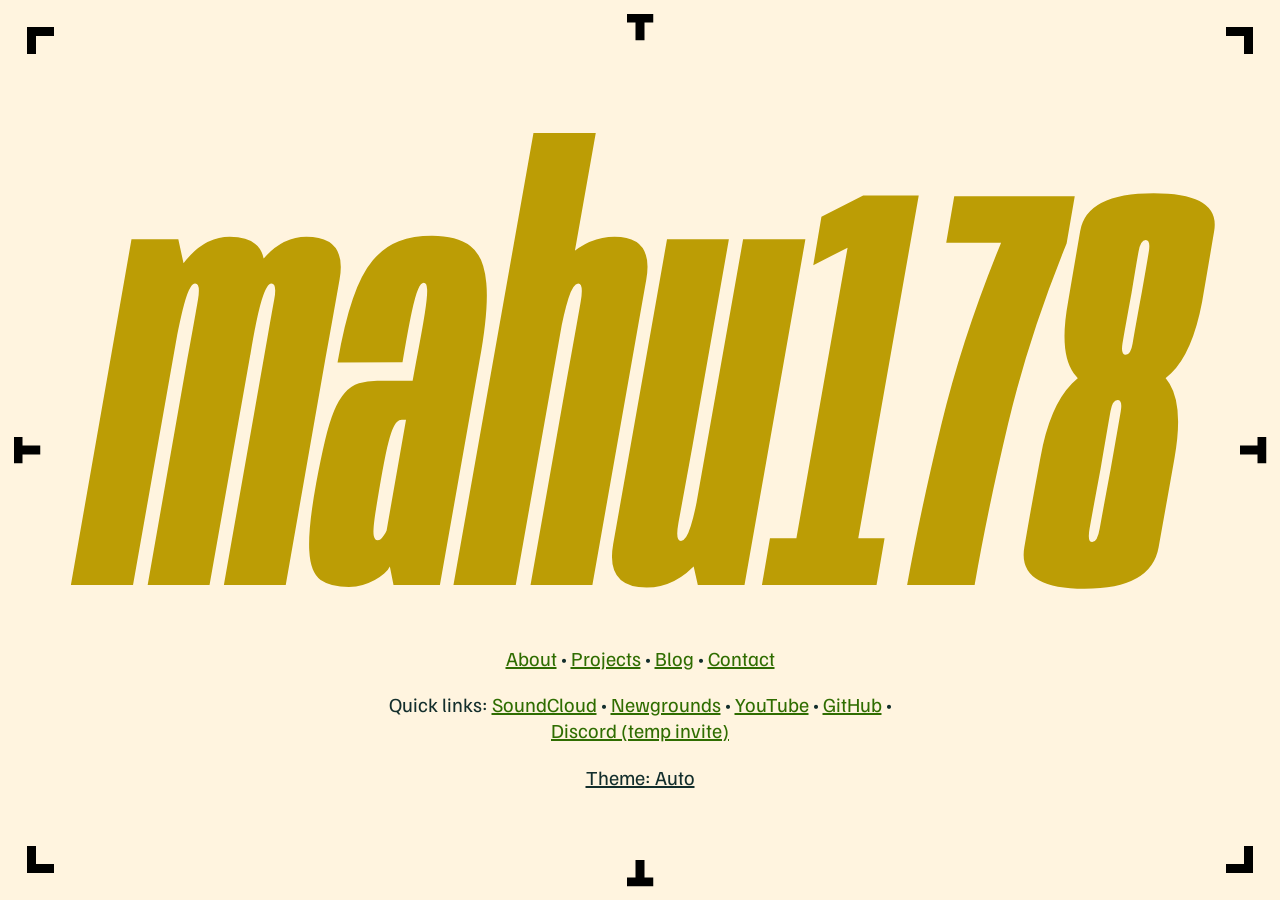
<file: index.html>
<!DOCTYPE html>
<html lang="en">

<head>
	<meta charset="utf-8" />
	<title>mahu178</title>
	<meta name="viewport" content="width=device-width" />
    <link rel="stylesheet" href="css/styles.css?v=20260821" />
	<link rel="icon" type="image/png" href="images/favicon.png" />
	<meta name="description" content="MÈO MÈO on the internet <<vine boom sound effect>>" />
	<meta name="keywords" content="portfolio, projects, contact, about me" />
    <script src="scripts/script.js?v=20260821" defer></script>
    <style>
        @keyframes DropIn {
            0% {
                transform: translateY(-100vh);
            }
            100% {
                transform: translateY(0);
            }
        }

        html[data-theme="dark"] {
            --frame-brightness: 100%;
        }
        html[data-theme="light"] {
            --frame-brightness: 0%;
        }
        body {
            width: 100vw;
            text-align: center;
            background-color: var(--bg);
        }

        h1 {
            font-size: min(45vw, 70vh);
            font-stretch: 50%;
            font-weight: 600;
            font-style: italic;
            line-height: 10%;
            background: transparent;
            animation: DropIn 0.5s ease-out;
        }

        main {
            display: flex;
            flex-direction: column;
            justify-content: center;
            align-items: center;
            min-height: 100dvh;
            box-sizing: border-box;
            margin: 0 min(3vw, 3vh);
            padding: 6vh 0;
        }

        #frame {
            --overlay-offset: min(3vw, 3vh);
            position: fixed;
            inset: 0;
            z-index: 9999;
            cursor: default;
            width: 100%;
            height: 100%;
            pointer-events: none;
            filter: brightness(var(--frame-brightness));
        }

        #frame span {
            position: absolute;
            display: block;
            background-repeat: no-repeat;
            background-size: 100% 100%;
        }

        #frame .corner {
            width: var(--overlay-offset);
            height: var(--overlay-offset);
            background-image: url(images/bg-corner.svg);
        }

        #frame .corner:nth-child(1) { top: var(--overlay-offset); left: var(--overlay-offset); }
        #frame .corner:nth-child(2) { top: var(--overlay-offset); right: var(--overlay-offset); transform: rotate(90deg); }
        #frame .corner:nth-child(3) { right: var(--overlay-offset); bottom: var(--overlay-offset); transform: rotate(180deg); }
        #frame .corner:nth-child(4) { bottom: var(--overlay-offset); left: var(--overlay-offset); transform: rotate(270deg); }

        #frame .side {
            width: var(--overlay-offset);
            height: var(--overlay-offset);
            background-image: url(images/bg-side.svg);
            transform-origin: center;
        }

        #frame .side:nth-child(5) {
            top: var(--overlay-offset);
            left: 50%;
            transform: translate(-50%, -50%);
        }

        #frame .side:nth-child(6) {
            top: 50%;
            right: var(--overlay-offset);
            transform: translate(50%, -50%) rotate(90deg);
        }

        #frame .side:nth-child(7) {
            bottom: var(--overlay-offset);
            left: 50%;
            transform: translate(-50%, 50%) rotate(180deg);
        }

        #frame .side:nth-child(8) {
            top: 50%;
            left: var(--overlay-offset);
            transform: translate(-50%, -50%) rotate(270deg);
        }
    </style>
</head>

<body>
	<main>
		<div class="logo-section">
			<h1>mahu178</h1>
		</div>
		<nav>
			<a href="about.html">About</a> • <a href="projects.html">Projects</a> • <a href="blog.html">Blog</a> • <a href="contact.html">Contact</a>
		</nav>
		<p>Quick links: <a href="https://soundcloud.com/mahu178" target="_blank" rel="noopener noreferrer">SoundCloud</a> • <a href="https://mahu178.newgrounds.com/audio" target="_blank" rel="noopener noreferrer">Newgrounds</a> • <a href="https://www.youtube.com/@mahu178" target="_blank" rel="noopener noreferrer">YouTube</a> • <a href="https://github.com/mahu178" target="_blank" rel="noopener noreferrer">GitHub</a> • <a href="https://discord.gg/q94Nxc7dAx" target="_blank" rel="noopener noreferrer">Discord (temp invite)</a></p> 
        <button id="theme-mode" type="button" aria-label="Theme: auto">Theme: Auto</button>
	</main>
	<div id="frame" aria-hidden="true">
        <span class="corner"></span><span class="corner"></span><span class="corner"></span><span class="corner"></span>
        <span class="side"></span><span class="side"></span><span class="side"></span><span class="side"></span>
    </div>
</body>

</html>
</file>
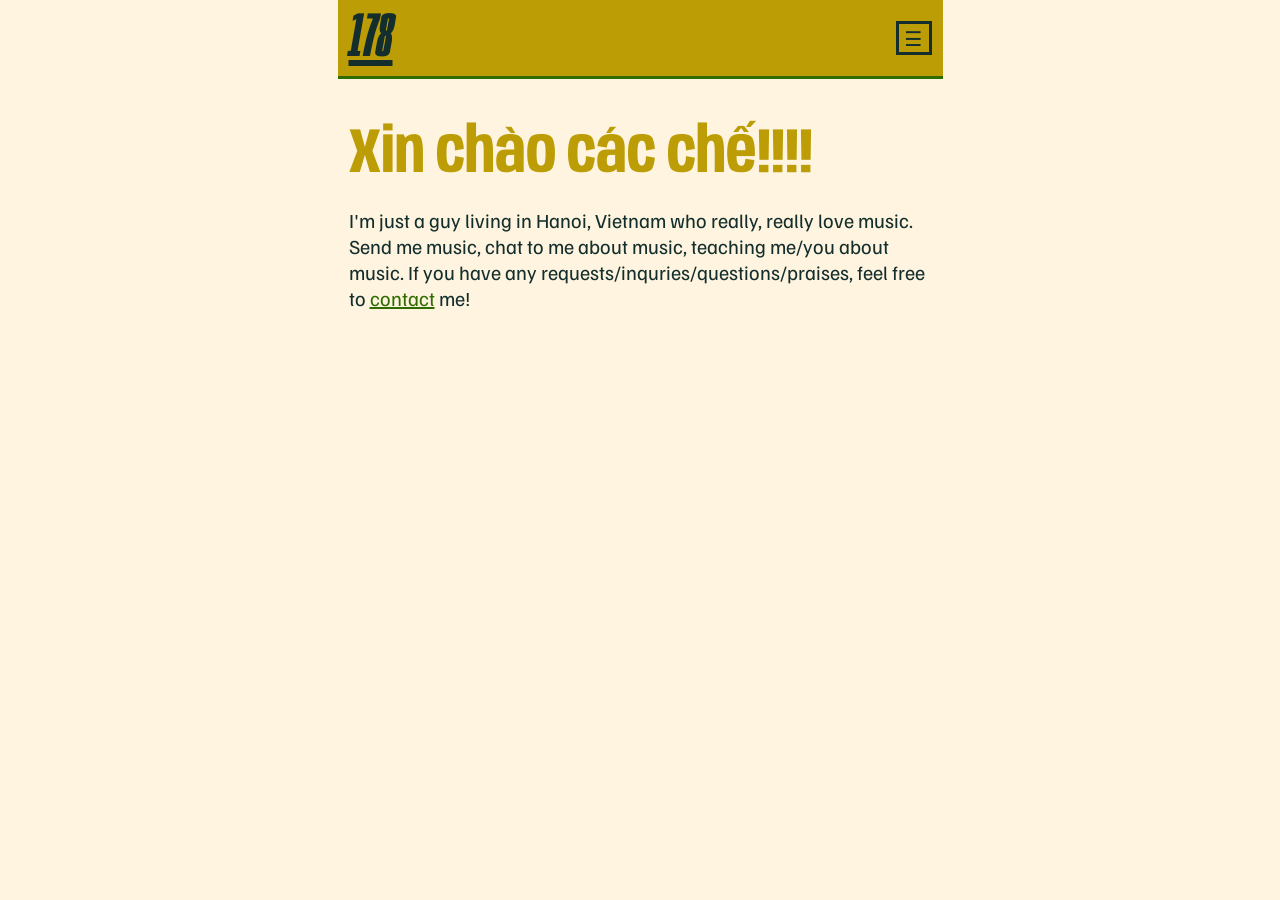
<file: about.html>
<!DOCTYPE html>
<html lang="en">

<head>
	<meta charset="UTF-8">
	<meta name="viewport" content="width=device-width, initial-scale=1.0">
	<title>ABOUT MOI :3!!!</title>
	<link rel="icon" type="image/png" href="./images/favicon.png" />
	<link rel="stylesheet" href="./css/styles.css?v=20260820">
	<script src="./scripts/script.js?v=20260820" defer></script>
</head>

<body>
	<header>
		<a id="home" href="index.html">178</a>
		<button id="menu-toggle" type="button" aria-label="Open menu" aria-expanded="false" aria-controls="site-menu">☰</button>
		<nav id="site-menu" hidden>
			<a href="about.html">About</a>
			<a href="projects.html">Projects</a>
			<a href="blog.html">Blog</a>
			<a href="contact.html">Contact</a>
			<button id="theme-mode" type="button" aria-label="Theme: auto">Theme: Auto</button>
		</nav>
	</header>

	<main>
		<h1>Xin chào các chế!!!!</h1>
		<p>I'm just a guy living in Hanoi, Vietnam who really, really love music. Send me music, chat to me about music, teaching me/you about music. If you have any requests/inquries/questions/praises, feel free to <a href="contact.html">contact</a> me!</p>
	</main>
</body>
</html>
</file>
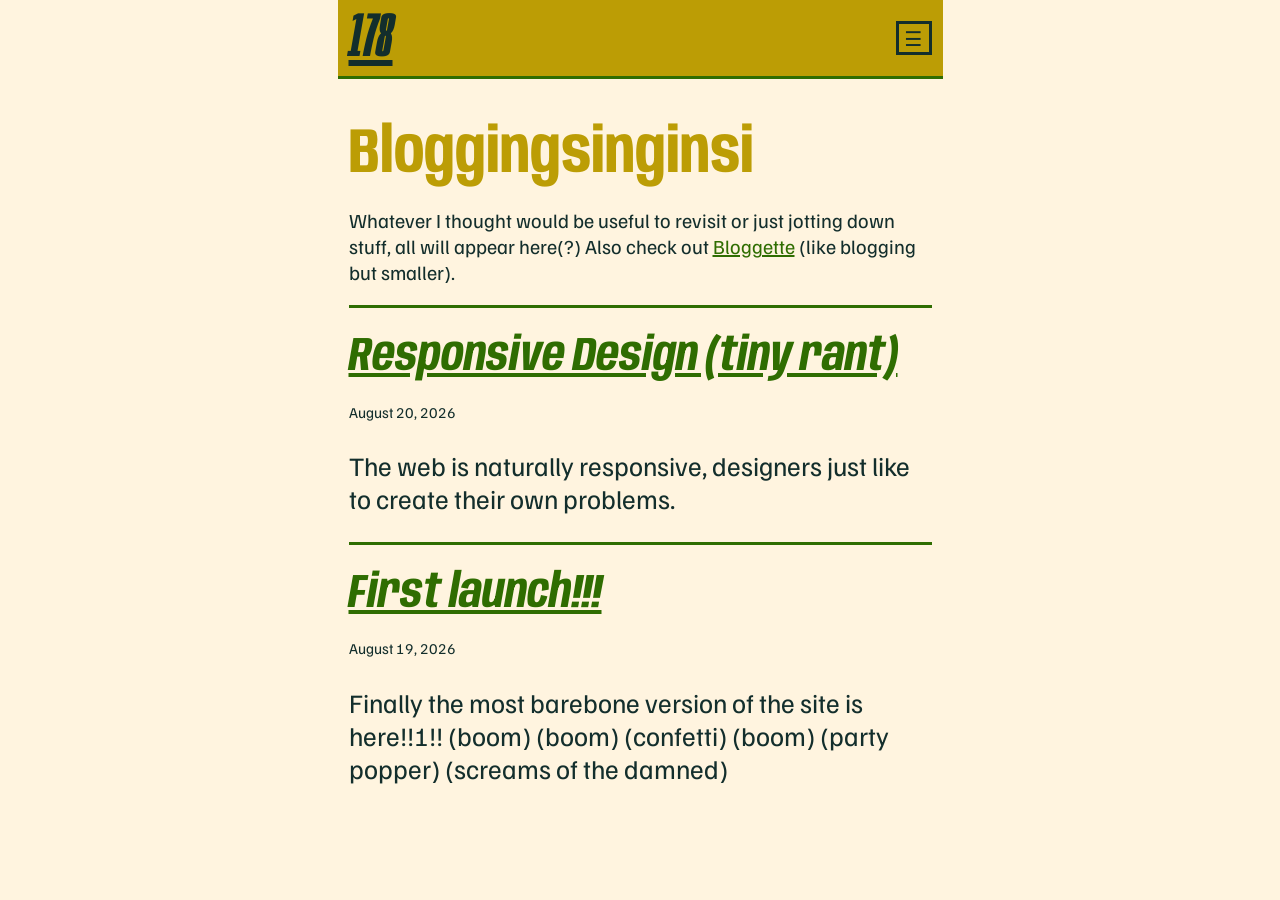
<file: blog.html>
<!DOCTYPE html>
<html lang="en">

<head>
	<meta charset="UTF-8">
	<meta name="viewport" content="width=device-width, initial-scale=1.0">
	<title>blogloglog</title>
	<link rel="icon" type="image/png" href="./images/favicon.png" />
	<link rel="stylesheet" href="./css/styles.css?v=20260821">
	<script src="./scripts/script.js?v=20260821" defer></script>
    <style>
        article {
			border-top: solid var(--acc-hc);
            margin: 1em auto;
        }
    </style>
</head>

<body>
	<header>
		<a id="home" href="index.html">178</a>
		<button id="menu-toggle" type="button" aria-label="Open menu" aria-expanded="false" aria-controls="site-menu">☰</button>
		<nav id="site-menu" hidden>
			<a href="about.html">About</a>
			<a href="projects.html">Projects</a>
			<a href="blog.html">Blog</a>
			<a href="contact.html">Contact</a>
			<button id="theme-mode" type="button" aria-label="Theme: auto">Theme: Auto</button>
		</nav>
	</header>

	<main>
		<h1>Bloggingsinginsi</h1>
        <p>Whatever I thought would be useful to revisit or just jotting down stuff, all will appear here(?) Also check out <a href="blogette.html">Bloggette</a> (like blogging but smaller)</a>.</p>
        
		<article id="20260820">
            <h2><a href="blog/20260820.html">Responsive Design (tiny rant)</a></h2>
			<small class="blog-date">August 20, 2026</small>
            <p class="blog-excerpt">The web is naturally responsive, designers just like to create their own problems.</p>
        </article>
        
		<article id="20260819">
            <h2><a href="blog/20260819.html">First launch!!!</a></h2>
			<small class="blog-date">August 19, 2026</small>
            <p class="blog-excerpt">Finally the most barebone version of the site is here!!!!! (boom) (boom) (confetti) (boom) (party popper) (screams of the damned)</p>
        </article>
    </main>
</body>
</html>
</file>
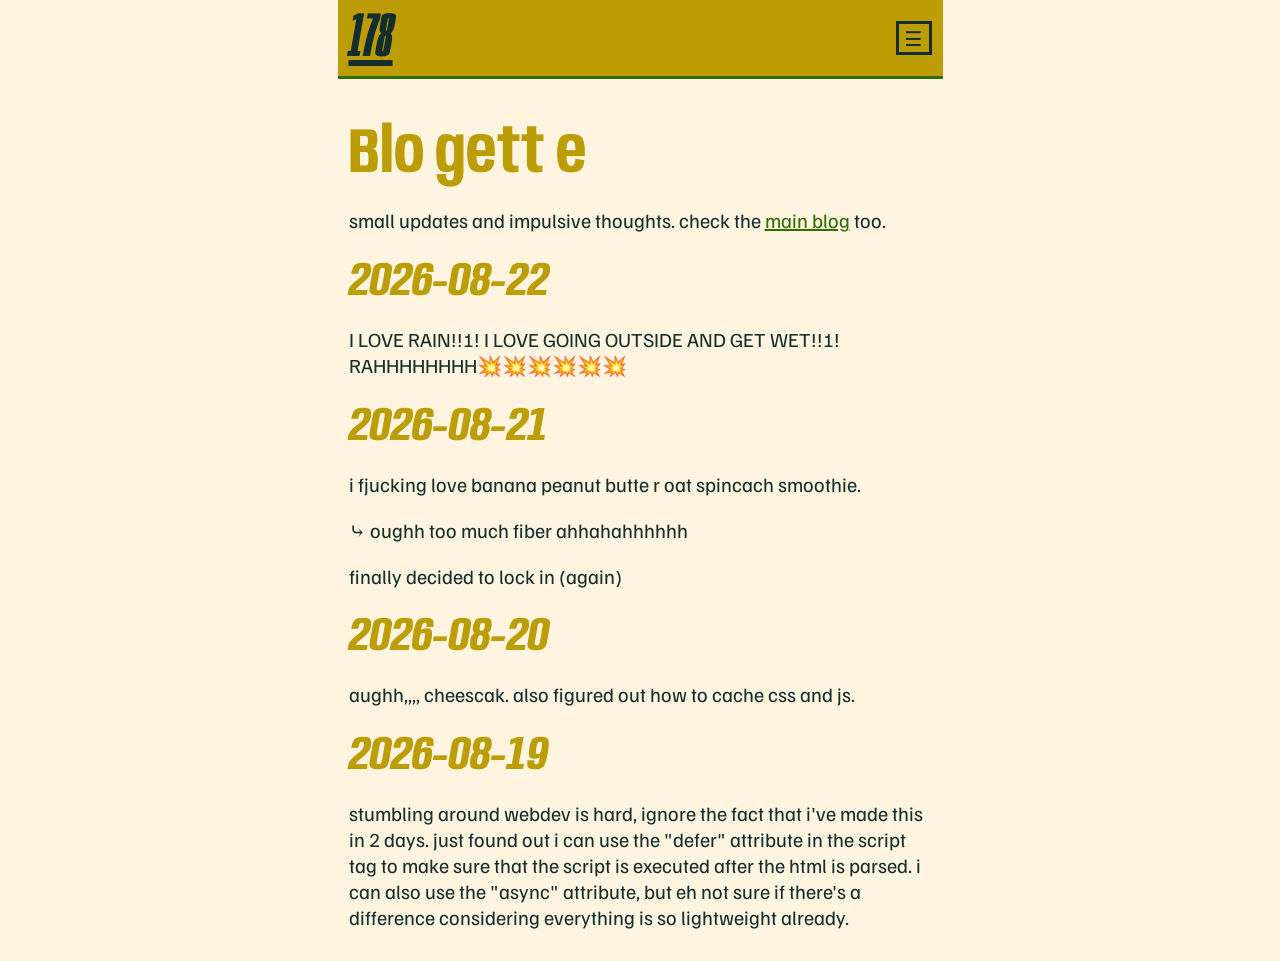
<file: blogette.html>
<!DOCTYPE html>
<html lang="en">

<head>
	<meta charset="UTF-8">
	<meta name="viewport" content="width=device-width, initial-scale=1.0">
	<title>blo</title>
	<link rel="icon" type="image/png" href="./images/favicon.png" />
	<link rel="stylesheet" href="./css/styles.css?v=20260821">
	<script src="./scripts/script.js?v=20260821" defer></script>
</head>

<body>
	<header>
		<a id="home" href="index.html">178</a>
		<button id="menu-toggle" type="button" aria-label="Open menu" aria-expanded="false" aria-controls="site-menu">☰</button>
		<nav id="site-menu" hidden>
			<a href="about.html">About</a>
			<a href="projects.html">Projects</a>
			<a href="blog.html">Blog</a>
			<a href="contact.html">Contact</a>
			<button id="theme-mode" type="button" aria-label="Theme: auto">Theme: Auto</button>
		</nav>
	</header>

	<main>
		<h1>Blo gett e</h1>
        <p>small updates and impulsive thoughts. check the <a href="blog.html">main blog</a> too.</p>
        <article>
            <h2>2026-08-22</h2>
            <p>I LOVE RAIN!!!! I LOVE GOING OUTSIDE AND GET WET!!!! RAHHHHHHHH💥💥💥💥💥💥</p>
        </article>
        <article>
            <h2>2026-08-21</h2>
            <p>i fjucking love banana peanut butte r oat spincach smoothie.</p>
			<p>⤷ oughh too much fiber ahhahahhhhhh</p>
			<p>finally decided to lock in (again)</p>
        </article>
        <article>
            <h2>2026-08-20</h2>
            <p>aughh,,,, cheescak. also figured out how to cache css and js.</p>
        </article>
        <article>
            <h2>2026-08-19</h2>
            <p>stumbling around webdev is hard, ignore the fact that i've made this in 2 days. just found out i can use the "defer" attribute in the script tag to make sure that the script is executed after the html is parsed. i can also use the "async" attribute, but eh not sure if there's a difference considering everything is so lightweight already.</p>
        </article>
    </main>
</body>
</html>
</file>
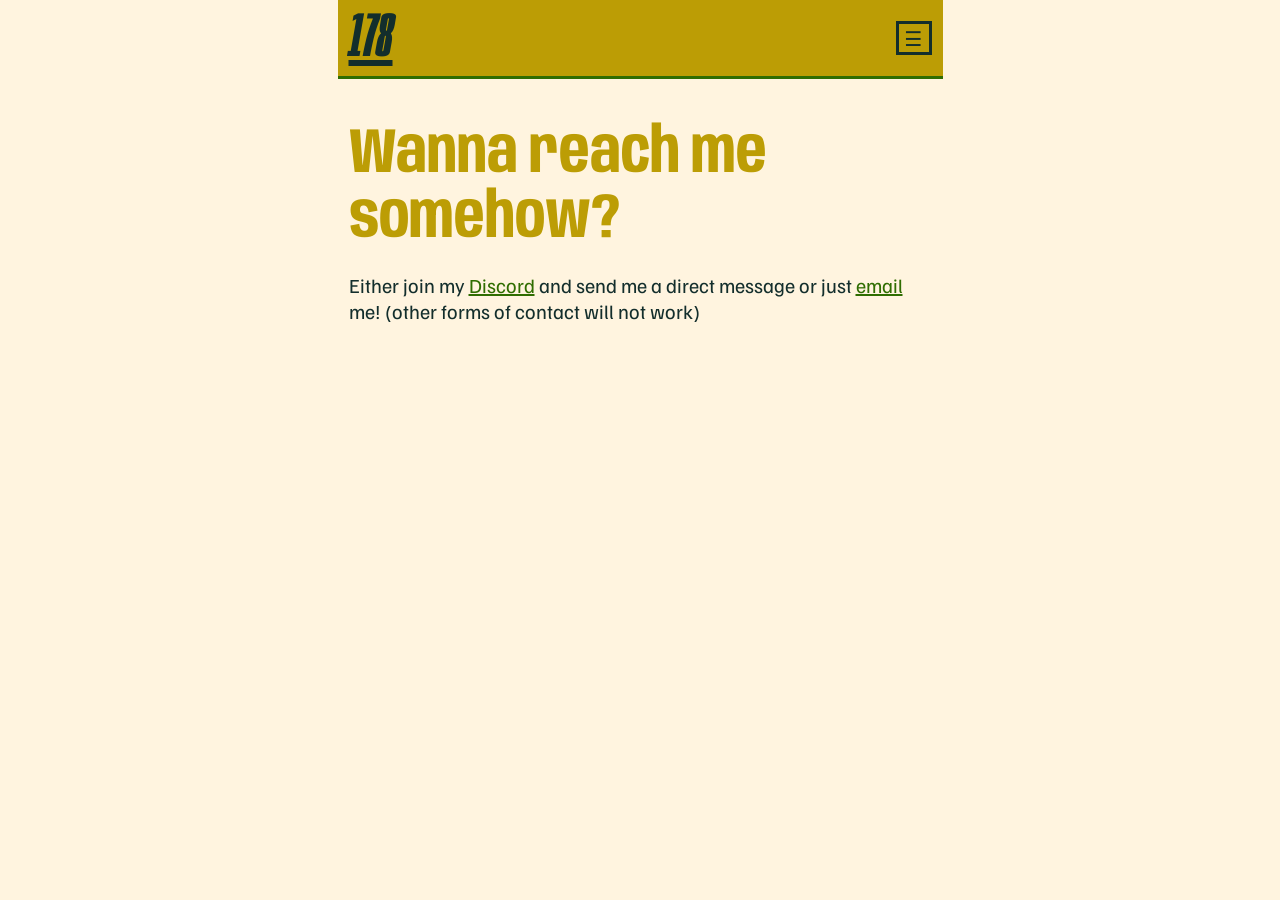
<file: contact.html>
<!DOCTYPE html>
<html lang="en">

<head>
	<meta charset="UTF-8">
	<meta name="viewport" content="width=device-width, initial-scale=1.0">
	<title>Contacte immediette</title>
	<link rel="icon" type="image/png" href="./images/favicon.png" />
	<link rel="stylesheet" href="./css/styles.css?v=20260821">
	<script src="./scripts/script.js?v=20260821" defer></script>
</head>

<body>
	<header>
		<a id="home" href="index.html">178</a>
		<button id="menu-toggle" type="button" aria-label="Open menu" aria-expanded="false" aria-controls="site-menu">☰</button>
		<nav id="site-menu" hidden>
			<a href="about.html">About</a>
			<a href="projects.html">Projects</a>
			<a href="blog.html">Blog</a>
			<a href="contact.html">Contact</a>
			<button id="theme-mode" type="button" aria-label="Theme: auto">Theme: Auto</button>
		</nav>
	</header>

	<main>
		<h1>Wanna reach me somehow?</h1>
		<p>Either join my <a href="https://discord.gg/q94Nxc7dAx">Discord</a> and send me a direct message or just <a href="mailto:maho2k178@gmail.com">email</a> me! (other forms of contact will not work)</p>
	</main>
</body>
</html>
</file>
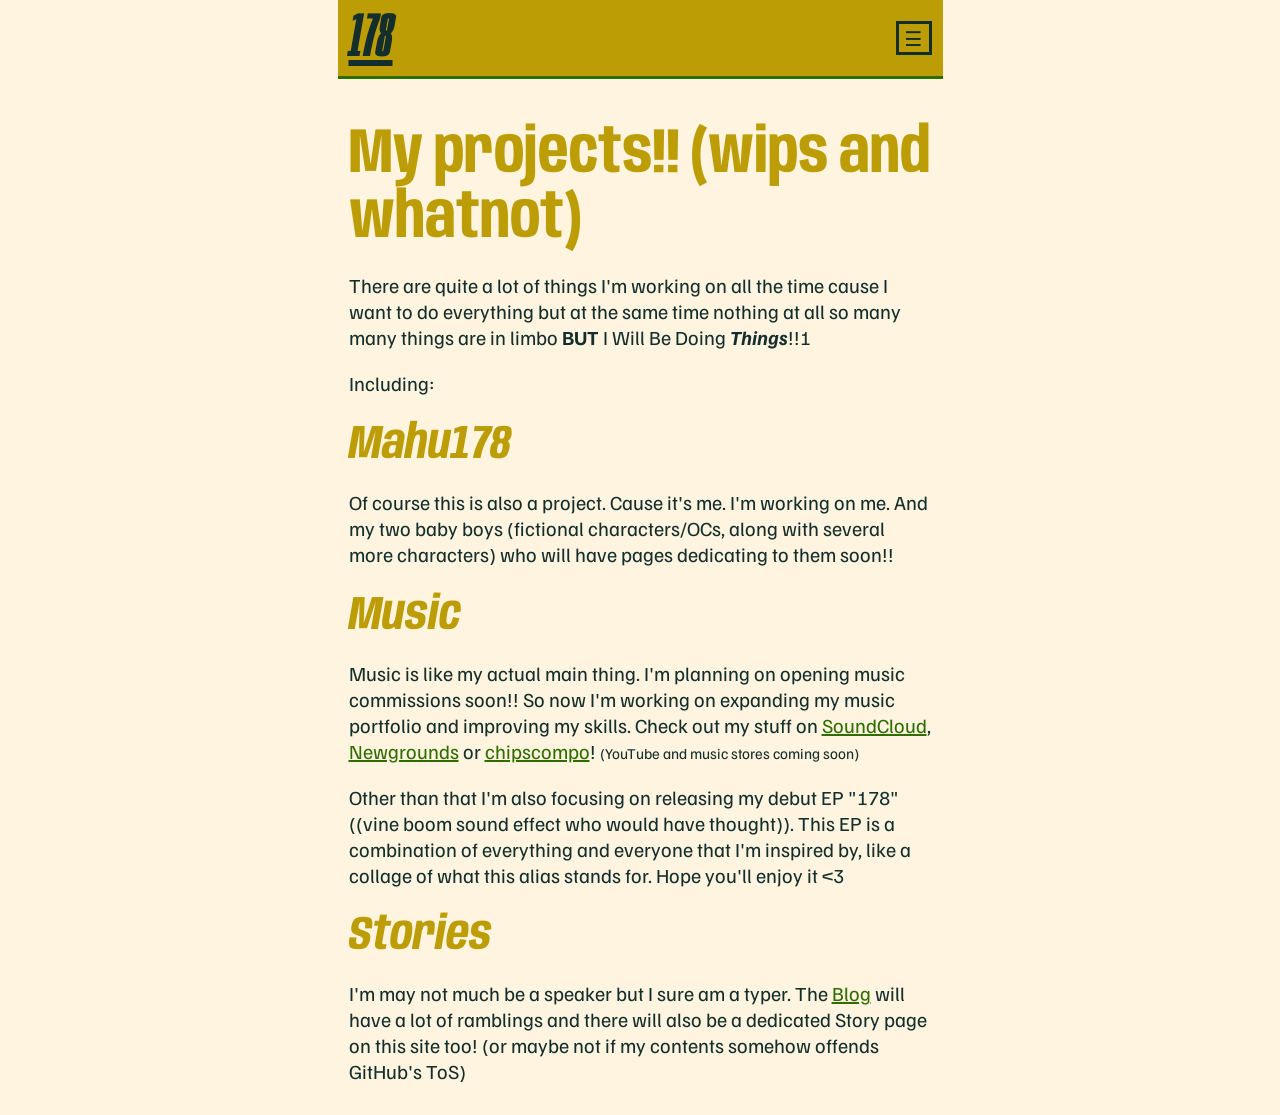
<file: projects.html>
<!DOCTYPE html>
<html lang="en">

<head>
	<meta charset="UTF-8">
	<meta name="viewport" content="width=device-width, initial-scale=1.0">
	<title>purojekto</title>
	<link rel="icon" type="image/png" href="./images/favicon.png" />
	<link rel="stylesheet" href="./css/styles.css?v=20260821">
	<script src="./scripts/script.js?v=20260821" defer></script>
</head>

<body>
	<header>
		<a id="home" href="index.html">178</a>
		<button id="menu-toggle" type="button" aria-label="Open menu" aria-expanded="false" aria-controls="site-menu">☰</button>
		<nav id="site-menu" hidden>
			<a href="about.html">About</a>
			<a href="projects.html">Projects</a>
			<a href="blog.html">Blog</a>
			<a href="contact.html">Contact</a>
			<button id="theme-mode" type="button" aria-label="Theme: auto">Theme: Auto</button>
		</nav>
	</header>

	<main>
		<h1>My projects!! (wips and whatnot)</h1>
		<p>There are quite a lot of things I'm working on all the time cause I want to do everything but at the same time nothing at all so many many things are in limbo <strong>BUT</strong> I Will Be Doing <strong><em>Things</em></strong>!!!</p>
        <p>Including:</p>
        <h2>Mahu178</h2>
        <p>Of course this is also a project. Cause it's me. I'm working on me. And my two baby boys (fictional characters/OCs, along with several more characters) who will have pages dedicating to them soon!!</p>
        <h2>Music</h2>
        <p>Music is like my actual main thing. I'm planning on opening music commissions soon!! So now I'm working on expanding my music portfolio and improving my skills. Check out my stuff on <a href="https://soundcloud.com/mahu178" target="_blank" rel="noopener noreferrer">SoundCloud</a>, <a href="https://mahu178.newgrounds.com/audio" target="_blank" rel="noopener noreferrer">Newgrounds</a> or <a href="https://chipscompo.com/user/mahu178" target="_blank" rel="noopener noreferrer">chipscompo</a>! <small>(YouTube and music stores coming soon)</small></p>
        <p> Other than that I'm also focusing on releasing my debut EP "178" ((vine boom sound effect who would have thought)). This EP is a combination of everything and everyone that I'm inspired by, like a collage of what this alias stands for. Hope you'll enjoy it &lt;3</p>
        <h2>Stories</h2>
        <p>I'm may not much be a speaker but I sure am a typer. The <a href="blog.html">Blog</a> will have a lot of ramblings and there will also be a dedicated Story page on this site too! (or maybe not if my contents somehow offends GitHub's ToS)</p>
	</main>
</body>
</html>
</file>
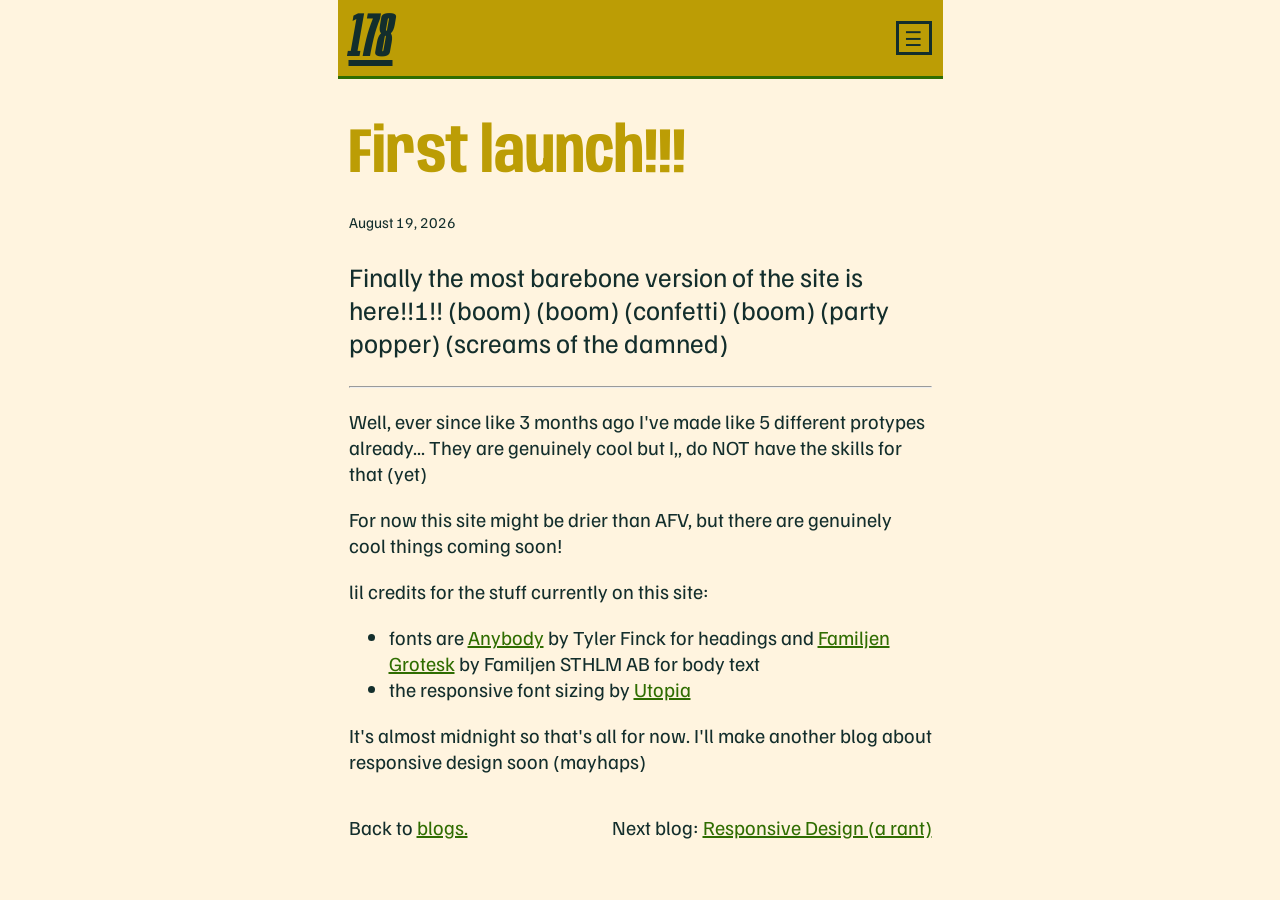
<file: blog/20260819.html>
<!DOCTYPE html>
<html lang="en">

<head>
	<meta charset="UTF-8">
	<meta name="viewport" content="width=device-width, initial-scale=1.0">
	<title>First launch!!!</title>
	<link rel="icon" type="image/png" href="../images/favicon.png" />
	<link rel="stylesheet" href="../css/styles.css?v=20260821">
	<script src="../scripts/script.js?v=20260821" defer></script>
	<style>
		nav {
			display: flex;
			flex-flow: row wrap;
			justify-content: space-between;
		}
	</style>
</head>

<body>
	<header>
		<a id="home" href="../index.html">178</a>
		<button id="menu-toggle" type="button" aria-label="Open menu" aria-expanded="false" aria-controls="site-menu">☰</button>
		<nav id="site-menu" hidden>
			<a href="../about.html">About</a>
			<a href="../projects.html">Projects</a>
			<a href="../blog.html">Blog</a>
			<a href="../contact.html">Contact</a>
			<button id="theme-mode" type="button" aria-label="Theme: auto">Theme: Auto</button>
		</nav>
	</header>

	<main>
		<h1>First launch!!!</h1>
		<small class="blog-date">August 19, 2026</small>
        <p class="blog-excerpt">Finally the most barebone version of the site is here!!!!! (boom) (boom) (confetti) (boom) (party popper) (screams of the damned)</p><hr>
        <p>Well, ever since like 3 months ago I've made like 5 different protypes already... They are genuinely cool but I,, do NOT have the skills for that (yet)</p>
        <p>For now this site might be drier than AFV, but there are genuinely cool things coming soon!</p>
        <p>lil credits for the stuff currently on this site:</p>
        <ul>
            <li>fonts are <a href="https://fonts.google.com/specimen/Anybody" target="_blank" rel="noopener noreferrer">Anybody</a> by Tyler Finck for headings and <a href="https://fonts.google.com/specimen/Familjen+Grotesk" target="_blank" rel="noopener noreferrer">Familjen Grotesk</a> by Familjen STHLM AB for body text</li>
            <li>the responsive font sizing by <a href="https://utopia.fyi/" target="_blank" rel="noopener noreferrer">Utopia</a></li>
        </ul>
        <p>It's almost midnight so that's all for now. I'll make another blog about responsive design soon (mayhaps)</p>

		<nav>
			<p>Back to <a href="../blog.html">blogs.</a></p>
			<p>Next blog: <a href="20260820.html">Responsive Design (a rant)</a></p>
		</nav>
	</main>
</body>
</html>
</file>
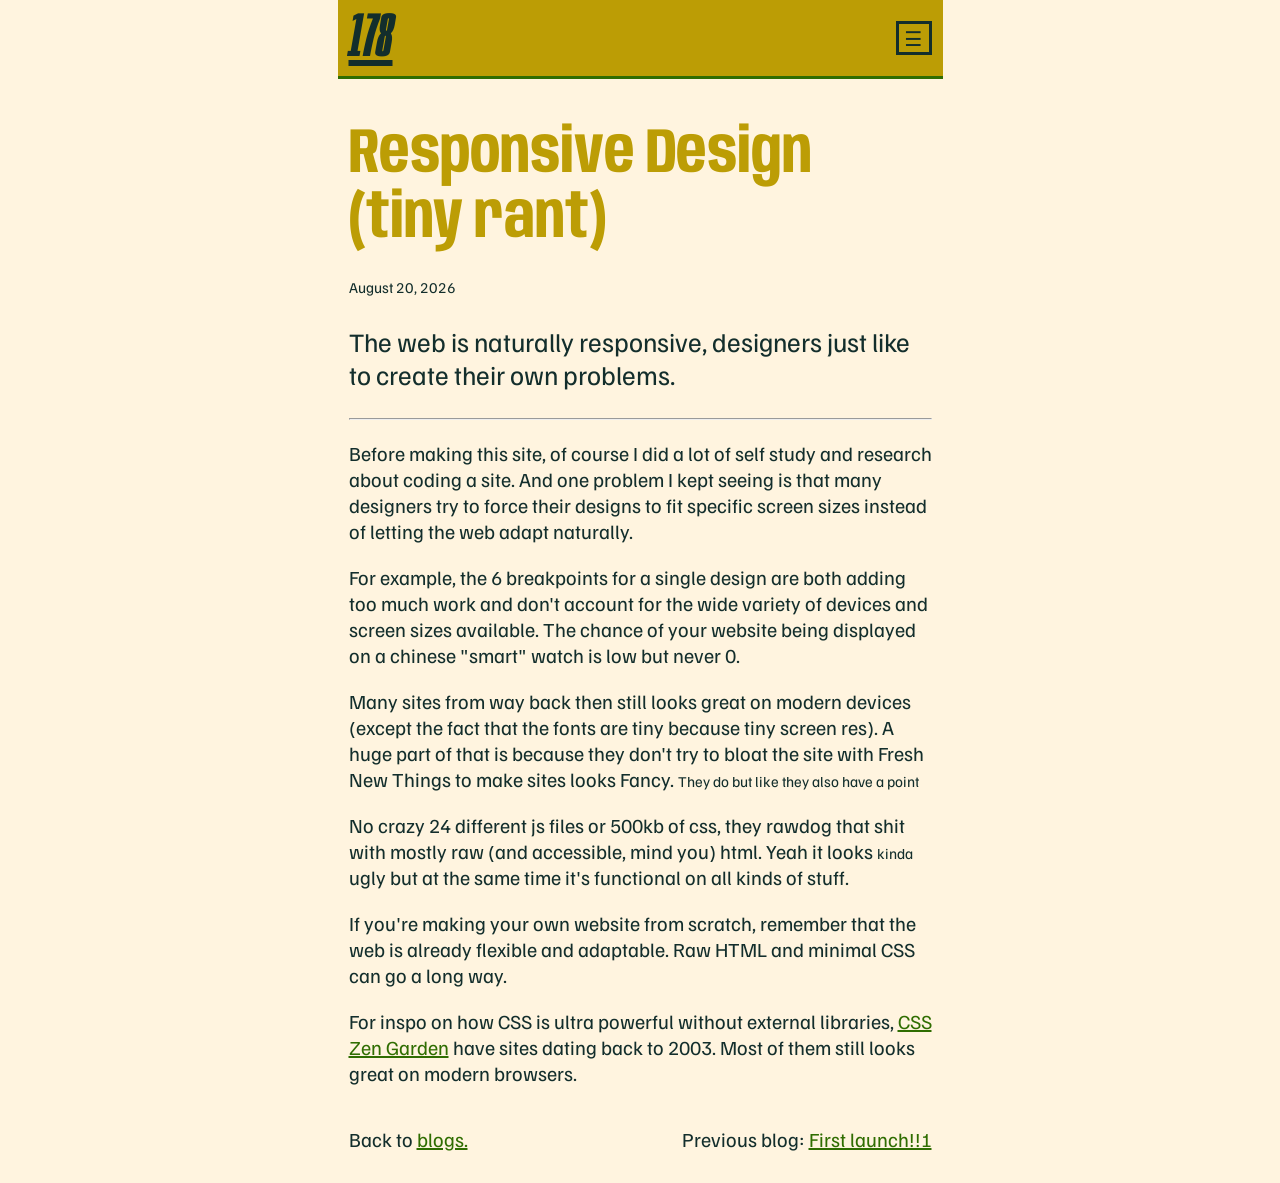
<file: blog/20260820.html>
<!DOCTYPE html>
<html lang="en">

<head>
	<meta charset="UTF-8">
	<meta name="viewport" content="width=device-width, initial-scale=1.0">
	<title>Responsive Design</title>
	<link rel="icon" type="image/png" href="../images/favicon.png" />
	<link rel="stylesheet" href="../css/styles.css?v=20260821">
	<script src="../scripts/script.js?v=20260821" defer></script>
	<style>
		nav {
			display: flex;
			flex-flow: row wrap;
			justify-content: space-between;
		}
	</style>
</head>

<body>
	<header>
		<a id="home" href="../index.html">178</a>
		<button id="menu-toggle" type="button" aria-label="Open menu" aria-expanded="false" aria-controls="site-menu">☰</button>
		<nav id="site-menu" hidden>
			<a href="../about.html">About</a>
			<a href="../projects.html">Projects</a>
			<a href="../blog.html">Blog</a>
			<a href="../contact.html">Contact</a>
			<button id="theme-mode" type="button" aria-label="Theme: auto">Theme: Auto</button>
		</nav>
	</header>

	<main>
		<h1>Responsive Design (tiny rant)</h1>
		<small class="blog-date">August 20, 2026</small>
        <p class="blog-excerpt">The web is naturally responsive, designers just like to create their own problems.</p><hr>
        <p>Before making this site, of course I did a lot of self study and research about coding a site. And one problem I kept seeing is that many designers try to force their designs to fit specific screen sizes instead of letting the web adapt naturally.</p>
        <p>For example, the 6 breakpoints for a single design are both adding too much work and don't account for the wide variety of devices and screen sizes available. The chance of your website being displayed on a chinese "smart" watch is low but never 0.</p>
        <p>Many sites from way back then still looks great on modern devices (except the fact that the fonts are tiny because tiny screen res). A huge part of that is because they don't try to bloat the site with Fresh New Things to make sites looks Fancy. <small>They do but like they also have a point</small></p>
        <p>No crazy 24 different js files or 500kb of css, they rawdog that shit with mostly raw (and accessible, mind you) html. Yeah it looks <small>kinda</small> ugly but at the same time it's functional on all kinds of stuff.</p>
        <p>If you're making your own website from scratch, remember that the web is already flexible and adaptable. Raw HTML and minimal CSS can go a long way.</p>
        <p>For inspo on how CSS is ultra powerful without external libraries, <a href="https://csszengarden.com/" target="_blank" rel="noopener noreferrer">CSS Zen Garden</a> have sites dating back to 2003. Most of them still looks great on modern browsers.</p>

		<nav>
			<p>Back to <a href="../blog.html">blogs.</a></p>
			<p>Previous blog: <a href="20260819.html">First launch!!!</a></p>
		</nav>
	</main>
</body>
</html>
</file>
<file: css/styles.css>
@import url('https://fonts.googleapis.com/css2?family=Anybody:ital,wdth,wght@0,50..75,600..700;1,50..75,600..700&family=Familjen+Grotesk:ital,wght@0,400..700;1,400..700&display=swap');

:root {
	--fontHead: 'Anybody', 'Arial Narrow', 'Roboto Condensed', 'Inter Tight', 'Nimbus Sans', 'Helvetica Neue', sans-serif;
	--fontMain: 'Familjen Grotesk', system-ui, -apple-system, sans-serif;
}

/* @link https://utopia.fyi/type/calculator?c=204,20,1.067,1000,20,1.333,4,1,&s=0.75,1.5|2|3|4|6,s-l&g=xs,l,l,12 */
:root {
	--step--1: clamp(0.9377rem, 1.2314rem + -0.4699cqi, 1.1715rem);
	--step-0: 1.25rem;
	--step-1: clamp(1.3338rem, 1.2485rem + 0.6683cqi, 1.6663rem);
	--step-2: clamp(1.4231rem, 1.2186rem + 1.604cqi, 2.2211rem);
	--step-3: clamp(1.5185rem, 1.1488rem + 2.8991cqi, 2.9607rem);
	--step-4: clamp(1.6202rem, 1.024rem + 4.6763cqi, 3.9467rem);
}

body {
	font-family: var(--fontMain);
	font-size: var(--step-0);
	background-color: var(--bg);
	color: var(--text);
	max-width: 55ch;
	margin: auto;
}

html[data-theme="dark"] {
	--text: #fff4df;
	--acc-lc: #36A0FF;
	/* low contrast with background */
	--acc-hc: #fea24e;
	/* high contrast */
	--bg: #132e2c;
}

html[data-theme="light"] {
	--text: #132e2c;
	--acc-lc: #BC9D05;
	--acc-hc: #2f6d01;
	--bg: #fff4df;
}

p, a, small, figcaption, h1, h2, h3, h4, summary, blockquote, ul, ol, li {
	max-width: 55ch;
	background-color: var(--bg);
}

p.blog-excerpt {
	font-size: var(--step-1);
}

q {
	color: var(--acc-hc)
}

a:link {
	color: var(--acc-hc);
}

a:visited {
	color: var(--acc-lc);
}

a:hover,
a:focus {
	color: var(--text);
	background-color: var(--acc-hc);
}

a:active {
	color: var(--text);
}

a#home {
	font-family: var(--fontHead);
	font-size: var(--step-4);
	background-color: transparent;
	font-stretch: 50%;
	font-weight: 600;
	font-style: italic;
	color: var(--text);
}

header {
	background-color: var(--acc-lc);
	display: flex;
	flex-flow: row;
	justify-content: space-between;
	align-items: center;
	padding: 0.5ch 1ch;
	position: relative;
	border-bottom: solid var(--acc-hc);
}

#site-menu {
	background-color: var(--acc-lc);
	display: flex;
	flex-flow: row wrap;
	position: absolute;
	top: 100%;
	right: 0;
	z-index: 2;
	padding: 1ch;
	border-bottom: solid var(--acc-hc);
}

#site-menu a, #site-menu button {
	color: var(--text);
	background-color: transparent;
	margin: auto 1ch;
}

button {
	background-color: transparent;
	border: solid var(--text);
	color: var(--text);
	font-size: var(--step-0);
	font-family: var(--fontMain);
}

button#theme-mode {
	border: none;
	text-decoration: underline;
}

#site-menu[hidden] {
	display: none;
}

::selection {
	color: var(--bg);
	background: var(--acc-hc);
}

h1,
h2,
h3 {
	font-family: var(--fontHead);
	font-stretch: 75%;
	margin: 0.5em 0 0.33em;
	color: var(--acc-lc);
}

h1 {
	font-size: var(--step-4);
	font-stretch: 75%;
}

h2 {
	font-size: var(--step-3);
	font-style: italic;
}

h3 {
	font-size: var(--step-2);
}

h4,
summary,
blockquote {
	font-size: var(--step-1);
}

div.faq-item {
	border-left: solid var(--acc-hc);
	margin: 2ch 0;
	padding-left: 1ch;
}

div.faq-question {
	padding-bottom: 1ch;
	font-size: var(--step-1);
	font-weight: 700;
}

.index {
	text-align: center;
	background-color: var(--bg);
}

small,
figcaption {
	font-size: var(--step--1);
}

main {
	padding: 1ch;
}
</file>
